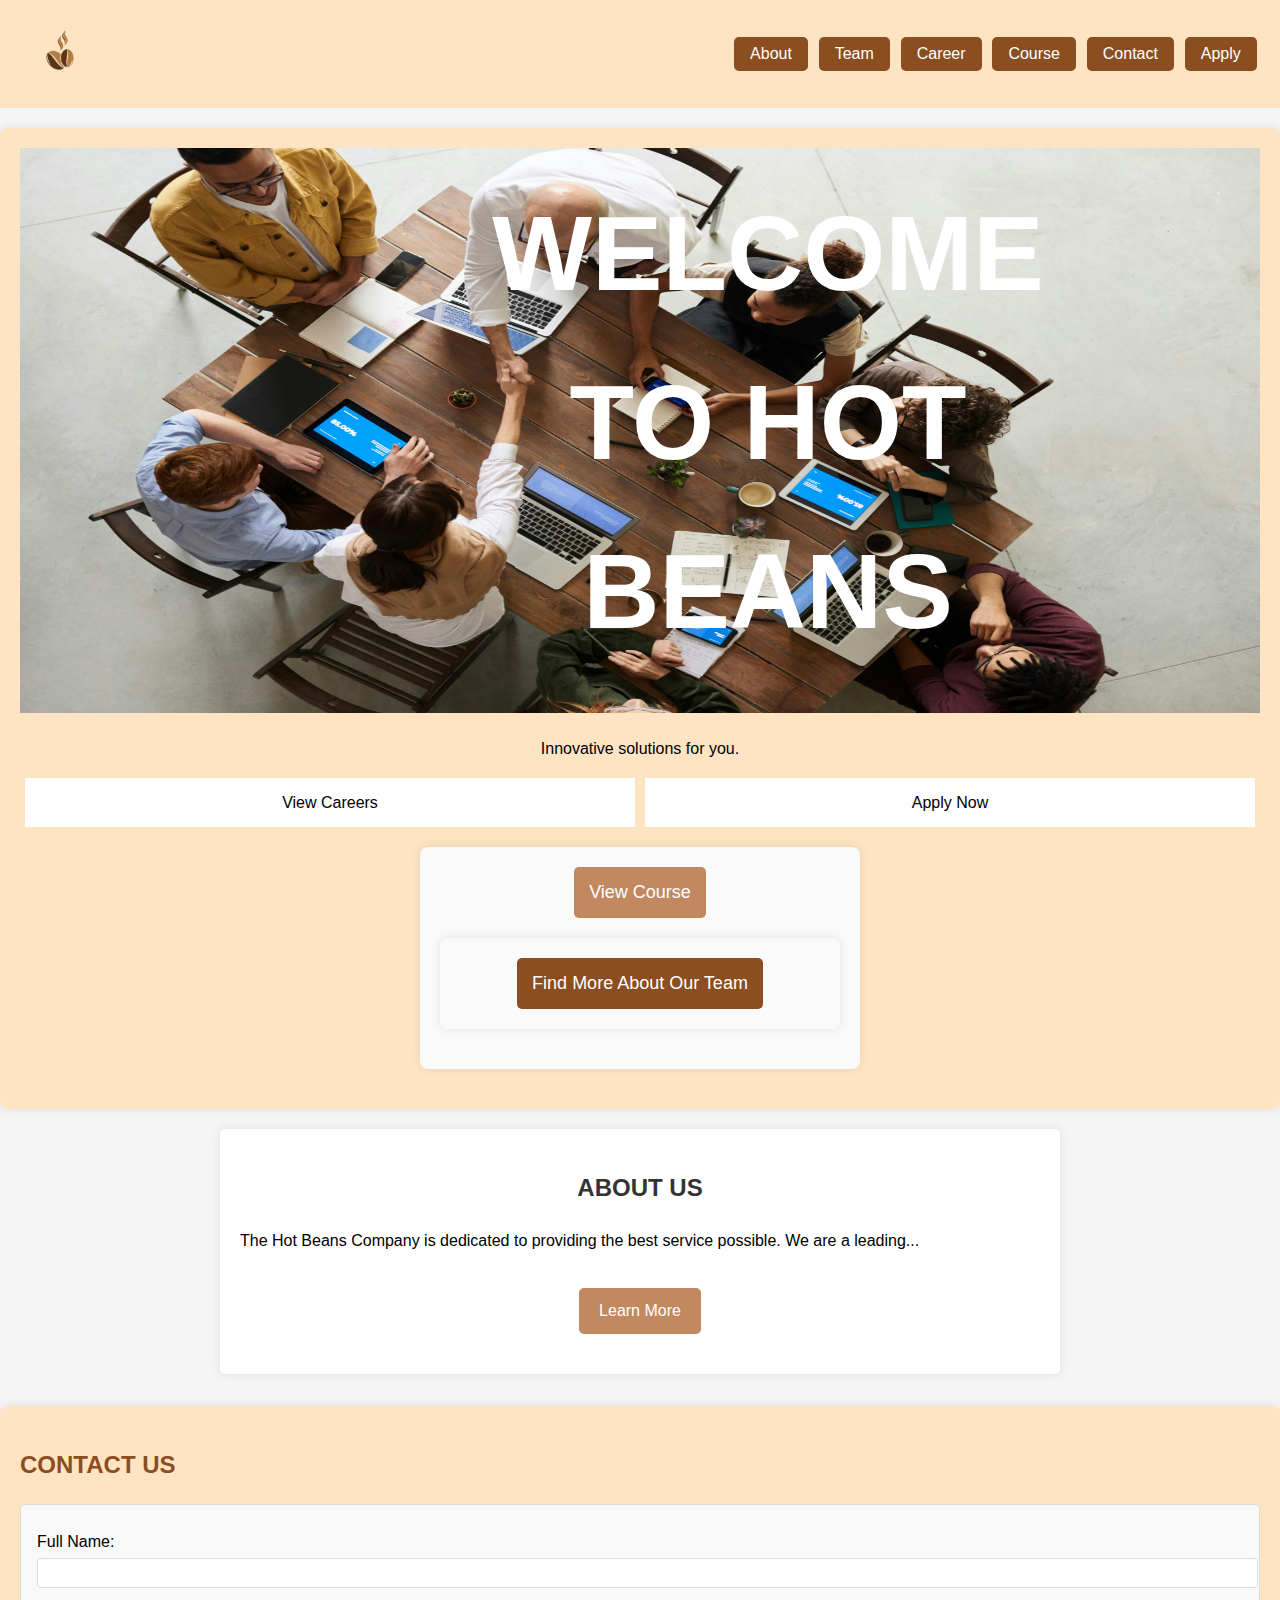
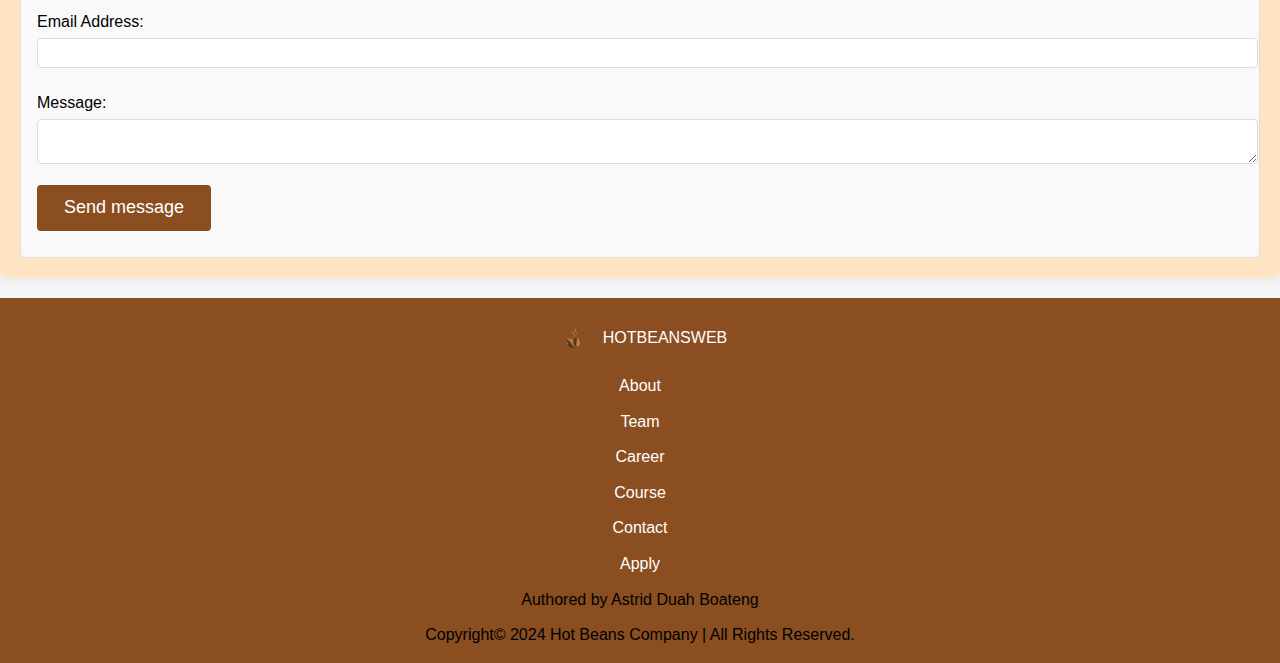
<file: index.html>
<!DOCTYPE html>
<html lang="en">
<head>
    <meta charset="UTF-8">
    <meta name="viewport" content="width=device-width, initial-scale=1.0">
    <title>Hot Beans Company</title>
    <link rel="stylesheet" href="style.css">
    <link rel="logo" href="hotlogohot.png">
</head>



<body>
    <header>
        <div class="logo">
            <a class="header-logo" href="index.html"><img src="hotlogohot.png" alt="Hot Beans Logo"></a>
        </div>
        <nav>
            <a href="About.html"><button>About</button></a>
            <a href="Team.html"><button>Team</button></a>
            <a href="career.html"><button>Career</button></a>
            <a href="course.html"><button>Course</button></a>
            <a href="contact.html"><Button>Contact</Button></a>
            <a href="apply.html"><button>Apply</button></a>   
        </nav>
    </header>


    <section class="welcome-section">
        <img src="meetteam2.jpg" alt="Welcome Image">
        <div class="welcome-text">
            <h1>WELCOME TO HOT BEANS</h1>
        </div>



        <div class="main-menu">
            <div class="content">
                <p>Innovative solutions for you.</p>
                <div class="buttons">
                    <a href="career.html" class="view-careers-btn">View Careers</a>
                    <a href="apply.html" class="apply-now-btn">Apply Now</a>
                </div>
            </div>
        </div>



        <div class="broken-border">
            <a href="course.html">
                <button class="view-course-btn">View Course</button>
            </a>
            <div class="find-team">
                <a href="Team.html">
                    <button class="find-team-btn">Find More About Our Team</button>
                </a>
            </div>
        </div>
    </section>

    <div id="about">
        <h2>ABOUT US</h2>
        <p>The Hot Beans Company is dedicated to providing the best service possible. We are a leading...</p>
        <div class="learn-more-container">
            <a href="About.html" class="learn-more-btn">Learn More</a>
        </div>
    </div>


    

    </main>
    <section id="contact">
        <h2>CONTACT US</h2>
        <form action="submitcontact.php" method="post">
            <label for="contact-name">Full Name:</label>
            <input type="text" name="contact_name" id="contact-name" required>

            <label for="contact-email">Email Address:</label>
            <input type="email" id="contact-email" name="contact_email" required>

            <label for="contact-message">Message:</label>
            <textarea id="contact-message" name="contact_,essage" required></textarea>

            <button type="submit">Send message</button>
        </form>
    </section>



    <footer>
        <div class="foot-container">
            <p><a class="footer-logo" href="index.html"><img src="hotlogohot.png" alt="Hot Beans Logo">HOTBEANSWEB</a></p>
            <p><a href="About.html">About</a></p>
            <p><a href="Team.html">Team</a></p>
            <p><a href="career.html">Career</a></p>
            <p><a href="course.html">Course</a></p>
            <p><a href="contact.html">Contact</a></p>
            <p><a href="apply.html">Apply</a></p>
            <p>Authored by Astrid Duah Boateng</p>
            <p>Copyright&copy; 2024 Hot Beans Company | All Rights Reserved.</p>
        </div> 
       
        
    </footer>

    
    
</body>
</html>
</file>
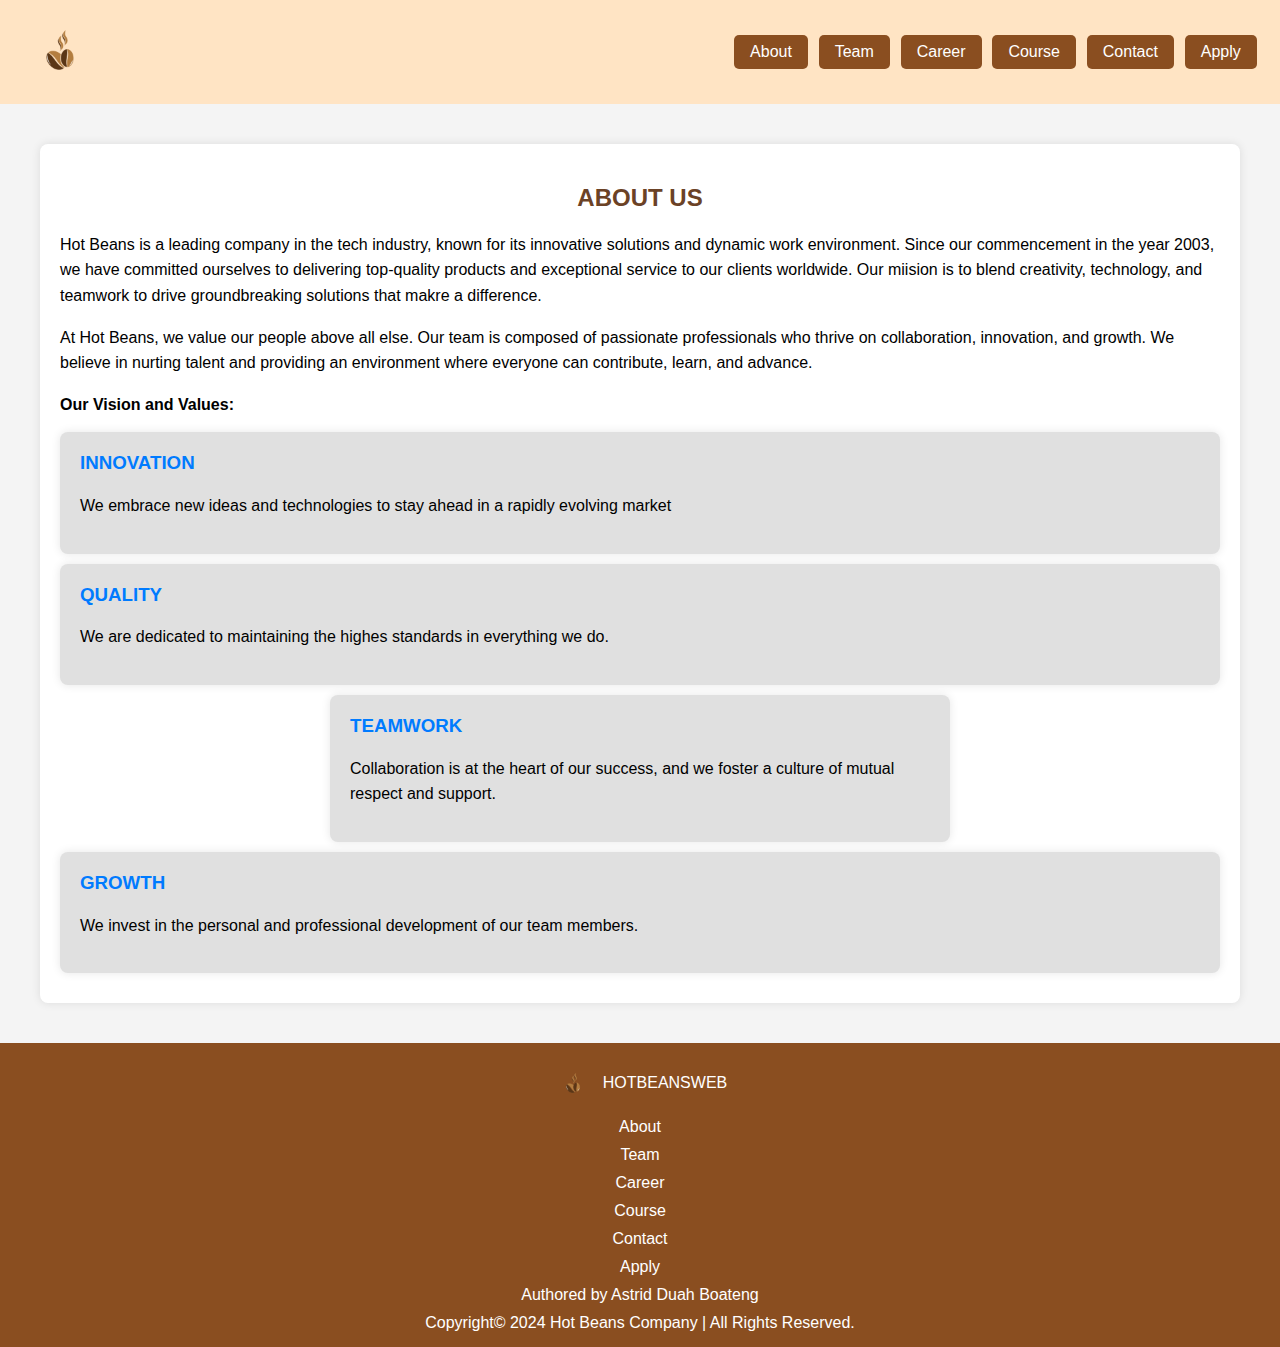
<file: About.html>
<!DOCTYPE html>
<html lang="en">
<head>
    <meta charset="UTF-8">
    <meta name="viewport" content="width=device-width, initial-scale=1.0">
    <title>About - Hot Beans Company</title>
    <link rel="stylesheet" href="About.css">
    <link rel="logo" href="hotlogohot.png">
</head>


<body>
    <header>
        <div class="logo">
            <a class="header-logo" href="index.html"><img src="hotlogohot.png" alt="Hot Beans Logo"></a>
        </div>
        <nav>
            <a href="About.html"><button>About</button></a>
            <a href="Team.html"><button>Team</button></a>
            <a href="career.html"><button>Career</button></a>
            <a href="course.html"><button>Course</button></a>
            <a href="contact.html"><Button>Contact</Button></a>
            <a href="apply.html"><button>Apply</button></a>   
        </nav>
    </header>

    <main>
    <section id="about">
        <h2>ABOUT US</h2>
        <p>Hot Beans is a leading company in the tech industry, known for its innovative solutions and dynamic work environment. Since our commencement in the year 2003, we have committed ourselves to delivering top-quality products and exceptional service to our clients worldwide. Our miision is to blend creativity, technology, and teamwork to drive groundbreaking solutions that makre a difference. </p>
        <p> At Hot Beans, we value our people above all else. Our team is composed of passionate professionals who thrive on collaboration, innovation, and growth. We believe in nurting talent and providing an environment where everyone can contribute, learn, and advance.</p>
        <p><Strong>Our Vision and Values:</Strong></p>
        <div class="values-section">
            <div class="innovation">
                <h3>INNOVATION</h3>
                <p>We embrace new ideas and technologies to stay ahead in a rapidly evolving market</p>
            </div>
            <div class="quality">
                <h3>QUALITY</h3>
                <p>We are dedicated to maintaining the highes standards in everything we do.</p>
            </div>
            <div class="teamwork center">
                <h3>TEAMWORK</h3>
                <p>Collaboration is at the heart of our success, and we foster a culture of mutual respect and support.</p>
            </div>
            <div class="Growth">
                <h3>GROWTH</h3>
                <p>We invest in the personal and professional development of our team members.</p>
            </div>
        </div>
    </section>
    </main>


    <footer>
        <div class="foot-container">
            <p><a class="footer-logo" href="index.html"><img src="hotlogohot.png" alt="Hot Beans Logo">HOTBEANSWEB</a></p>
            <p><a href="About.html">About</a></p>
            <p><a href="Team.html">Team</a></p>
            <p><a href="career.html">Career</a></p>
            <p><a href="course.html">Course</a></p>
            <p><a href="contact.html">Contact</a></p>
            <p><a href="apply.html">Apply</a></p>
            <p>Authored by Astrid Duah Boateng</p>
            <p>Copyright&copy; 2024 Hot Beans Company | All Rights Reserved.</p>
        </div> 
    </footer>


</body>
</html>
</file>
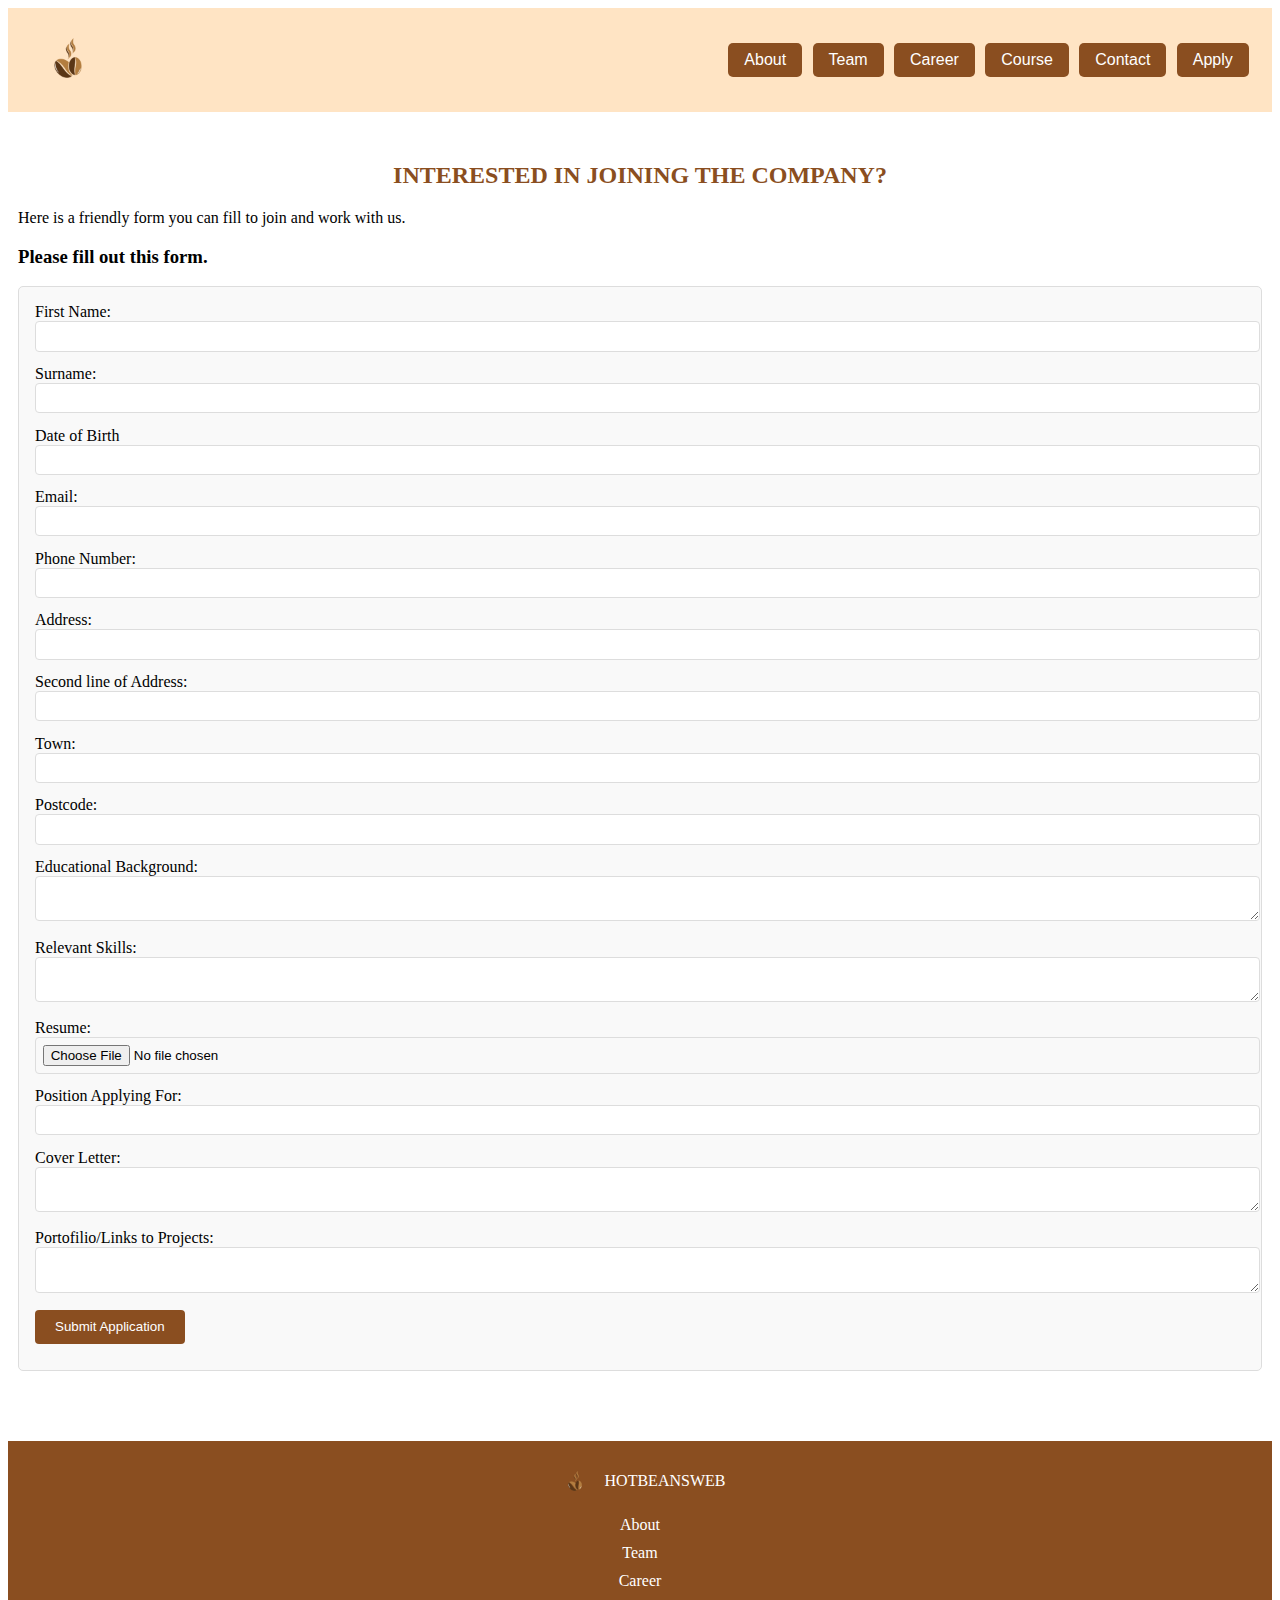
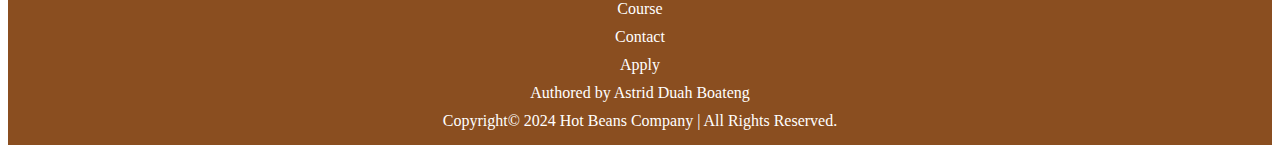
<file: apply.html>
<!DOCTYPE html>
<html lang="en">
<head>
    <meta charset="UTF-8">
    <meta name="viewport" content="width=device-width, initial-scale=1.0">
    <title>Hot Beans Company</title>
    <link rel="stylesheet" href="apply.css">
    <link rel="logo" href="hotlogohot.png">
</head>



<body>
    <header>
        <div class="logo">
            <a class="header-logo" href="index.html"><img src="hotlogohot.png" alt="Hot Beans Logo"></a>
        </div>
        <nav>
            <a href="About.html"><button>About</button></a>
            <a href="Team.html"><button>Team</button></a>
            <a href="career.html"><button>Career</button></a>
            <a href="course.html"><button>Course</button></a>
            <a href="contact.html"><Button>Contact</Button></a>
            <a href="apply.html"><button>Apply</button></a>  
        </nav>
    </header>


    <section id="apply" class="main-section">
        <h2>INTERESTED IN JOINING THE COMPANY?</h2>
        <p>Here is a friendly form you can fill to join and work with us.</p>
        <h3>Please fill out this form.</h3>
        <form action="submit_applications.php" method="post">
            <label for="name">First Name:</label>
            <input type="text" id="name" name="name" required>

            <label for="name">Surname:</label>
            <input type="text" id="name" name="name" required>

            <label for="date">Date of Birth</label>
            <input type="text" id="date" name="date" required>

            <label for="email">Email:</label>
            <input type="email" id="email" name="email" required>

            <label for="phone">Phone Number:</label>
            <input type="tel" id="phone" name="phone" required>

            <label for="address">Address:</label>
            <input type="text" id="address" name="address" required>

            <label for="address">Second line of Address:</label>
            <input type="text" id="address" name="address" optional>

            <label for="address">Town:</label>
            <input type="text" id="address" name="address" required>

            <label for="address">Postcode:</label>
            <input type="text" id="address" name="address" required>

            <label for="education">Educational Background:</label>
            <textarea name="education" id="education"></textarea>

            <label for="skills">Relevant Skills:</label>
            <textarea name="skills" id="skills" required></textarea>

            <label for="resume">Resume:</label>
            <input type="file" id="resume" name="resume" required>

            <label for="position">Position Applying For:</label>
            <input type="text" id="position" name="position" required>

            <label for="cover-letter">Cover Letter:</label>
            <textarea name="cover_letter" id="cover-letter" optional></textarea>

            <label for="portfolio">Portofilio/Links to Projects:</label>
            <textarea name="portfolio" id="portfolio" optional></textarea>

            <button type="submit">Submit Application</button>
        </form>
    </section>


    <footer>
        <div class="foot-container">
            <p><a class="footer-logo" href="index.html"><img src="hotlogohot.png" alt="Hot Beans Logo">HOTBEANSWEB</a></p>
            <p><a href="About.html">About</a></p>
            <p><a href="Team.html">Team</a></p>
            <p><a href="career.html">Career</a></p>
            <p><a href="course.html">Course</a></p>
            <p><a href="contact.html">Contact</a></p>
            <p><a href="apply.html">Apply</a></p>
            <p>Authored by Astrid Duah Boateng</p>
            <p>Copyright&copy; 2024 Hot Beans Company | All Rights Reserved.</p>
        </div> 
    </footer>
    
</body>
</html>
</file>
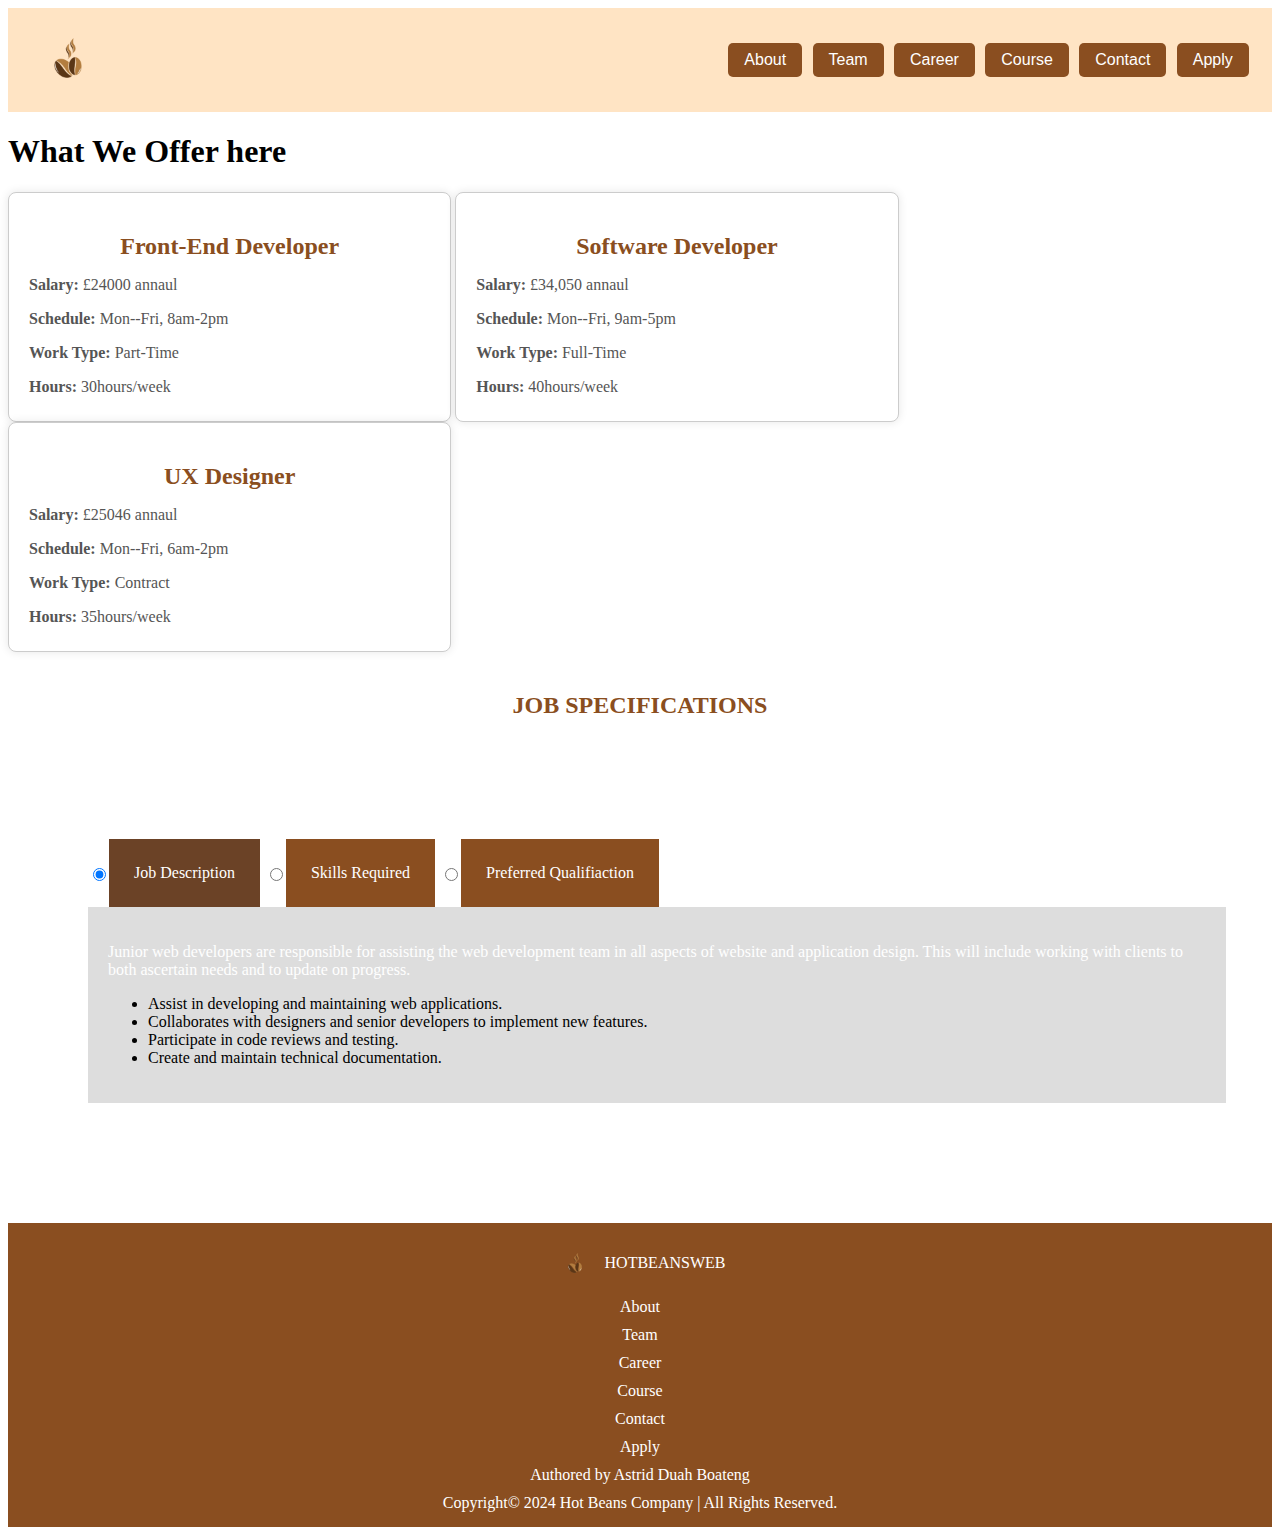
<file: career.html>
<!DOCTYPE html>
<html lang="en">
<head>
    <meta charset="UTF-8">
    <meta name="viewport" content="width=device-width, initial-scale=1.0">
    <title>Hot Beans Company - Career</title>
    <link rel="stylesheet" href="Career.css">
    <link rel="logo" href="hotlogohot.png">
</head>


<body>
    <header>
        <div class="logo">
            <a class="header-logo" href="index.html"><img src="hotlogohot.png" alt="Hot Beans Logo"></a>
        </div>
        <nav>
            <a href="About.html"><button>About</button></a>
            <a href="Team.html"><button>Team</button></a>
            <a href="career.html"><button>Career</button></a>
            <a href="course.html"><button>Course</button></a>
            <a href="contact.html"><Button>Contact</Button></a>
            <a href="apply.html"><button>Apply</button></a>   
        </nav>
    </header>
    
    <section id="careers">
        <h1>What We Offer here</h1>
        <div class="job-box">
            <h2>Front-End Developer</h2>
            <p><strong>Salary:</strong> £24000 annaul</p>
            <p><strong>Schedule:</strong> Mon--Fri, 8am-2pm</p>
            <p><strong>Work Type:</strong> Part-Time</p>
            <p><strong>Hours:</strong> 30hours/week</p>
        </div>
        <div class="job-box">
            <h2>Software Developer</h2>
            <p><strong>Salary:</strong> £34,050 annaul</p>
            <p><strong>Schedule:</strong> Mon--Fri, 9am-5pm</p>
            <p><strong>Work Type:</strong> Full-Time</p>
            <p><strong>Hours:</strong> 40hours/week</p>
        </div>
        <div class="job-box">
            <h2>UX Designer</h2>
            <p><strong>Salary:</strong> £25046 annaul</p>
            <p><strong>Schedule:</strong> Mon--Fri, 6am-2pm</p>
            <p><strong>Work Type:</strong> Contract</p>
            <p><strong>Hours:</strong> 35hours/week</p>
        </div>
    </section>


    <section id="careers"></section>
            <h2>JOB SPECIFICATIONS</h2>
            <section class="tab-section">
                <div class="mytabs">
                    <input type="radio" id="tabfree" name="mytabs" checked="checked">
                    <label for="tabfree">Job Description</label>
                <div class="tab">
                    <p>Junior web developers are responsible for assisting the web development team in all aspects of website and application design.
                    This will include working with clients to both ascertain needs and to update on progress.
                    </p>
                    <ul>
                        <li>Assist in developing and maintaining web applications.</li>
                        <li>Collaborates with designers and senior developers to implement new features.</li>
                        <li>Participate in code reviews and testing.</li>
                        <li>Create and maintain technical documentation.</li>
                    </ul>
                </div>

                    <input type="radio" id="tabskill" name="mytabs">
                    <label for="tabskill">Skills Required</label>
                <div class="tab">
                    <p> A solid understanding of website design and development pirinciples are essential. It will include:
                    </p>
                    <ul>
                        <li>Currently enrolled in or recently graduated from a degree program in Computer Science or a related field. </li>
                        <li>Basic knowledge of HTML, CSS, JavaScript, and relevant frameworks.</li>
                        <li>Understanding of version control systems like Git.</li>
                        <li>Strong problem-solving and communication skills.</li>
                        <li>Prior internship or project experience in web development is a plus.</li>
                    </ul>
                </div>

                    <input type="radio" id="tabqual" name="mytabs">
                    <label for="tabqual">Preferred Qualifiaction</label>
                <div class="tab">
                    <ul>
                        <li>Experience with responsive design and front-end frameworks.</li>
                        <li>Familiarity with SEO and web accessibility standards.</li>
                    </ul>
                </div>
    
            </div>
        </section>

    
    <footer>
        <div class="foot-container">
            <p><a class="footer-logo" href="index.html"><img src="hotlogohot.png" alt="Hot Beans Logo">HOTBEANSWEB</a></p>
            <p><a href="About.html">About</a></p>
            <p><a href="Team.html">Team</a></p>
            <p><a href="career.html">Career</a></p>
            <p><a href="course.html">Course</a></p>
            <p><a href="contact.html">Contact</a></p>
            <p><a href="apply.html">Apply</a></p>
            <p>Authored by Astrid Duah Boateng</p>
            <p>Copyright&copy; 2024 Hot Beans Company | All Rights Reserved.</p>
        </div> 
    </footer>
       
    
    
</body>
</html>
</file>
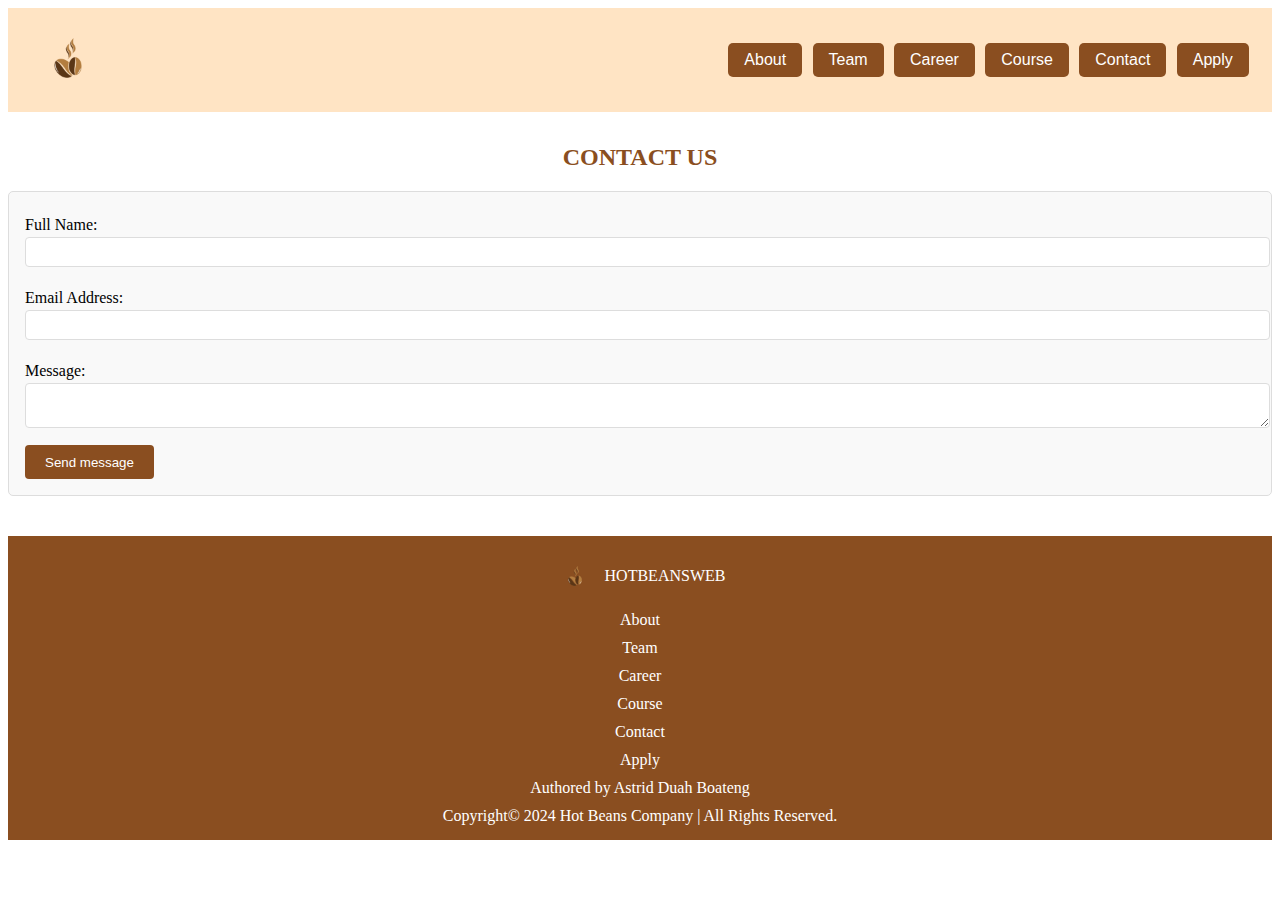
<file: contact.html>
<!DOCTYPE html>
<html lang="en">
<head>
    <meta charset="UTF-8">
    <meta name="viewport" content="width=device-width, initial-scale=1.0">
    <title>Hot Beans Web - Contact</title>
    <link rel="stylesheet" href="contact.css">
    <link rel="logo" href="hotlogohot.png">
</head>



<body>
    <header>
        <div class="logo">
            <a class="header-logo" href="index.html"><img src="hotlogohot.png" alt="Hot Beans Logo"></a>
        </div>
        <nav>
            <a href="About.html"><button>About</button></a>
            <a href="Team.html"><button>Team</button></a>
            <a href="career.html"><button>Career</button></a>
            <a href="course.html"><button>Course</button></a>
            <a href="contact.html"><Button>Contact</Button></a>
            <a href="apply.html"><button>Apply</button></a>  
        </nav>
    </header>



    <section id="contact">
        <h2>CONTACT US</h2>
        <form action="submitcontact.php" method="post">
            <label for="contact-name">Full Name:</label>
            <input type="text" name="contact_name" id="contact-name" required>

            <label for="contact-email">Email Address:</label>
            <input type="email" id="contact-email" name="contact_email" required>

            <label for="contact-message">Message:</label>
            <textarea id="contact-message" name="contact_,essage" required></textarea>

            <button type="submit">Send message</button>
        </form>
    </section>



    <footer>
        <div class="foot-container">
            <p><a class="footer-logo" href="index.html"><img src="hotlogohot.png" alt="Hot Beans Logo">HOTBEANSWEB</a></p>
            <p><a href="About.html">About</a></p>
            <p><a href="Team.html">Team</a></p>
            <p><a href="career.html">Career</a></p>
            <p><a href="course.html">Course</a></p>
            <p><a href="contact.html">Contact</a></p>
            <p><a href="apply.html">Apply</a></p>
            <p>Authored by Astrid Duah Boateng</p>
            <p>Copyright&copy; 2024 Hot Beans Company | All Rights Reserved.</p>
        </div> 
    </footer>
    
</body>
</html>
</file>
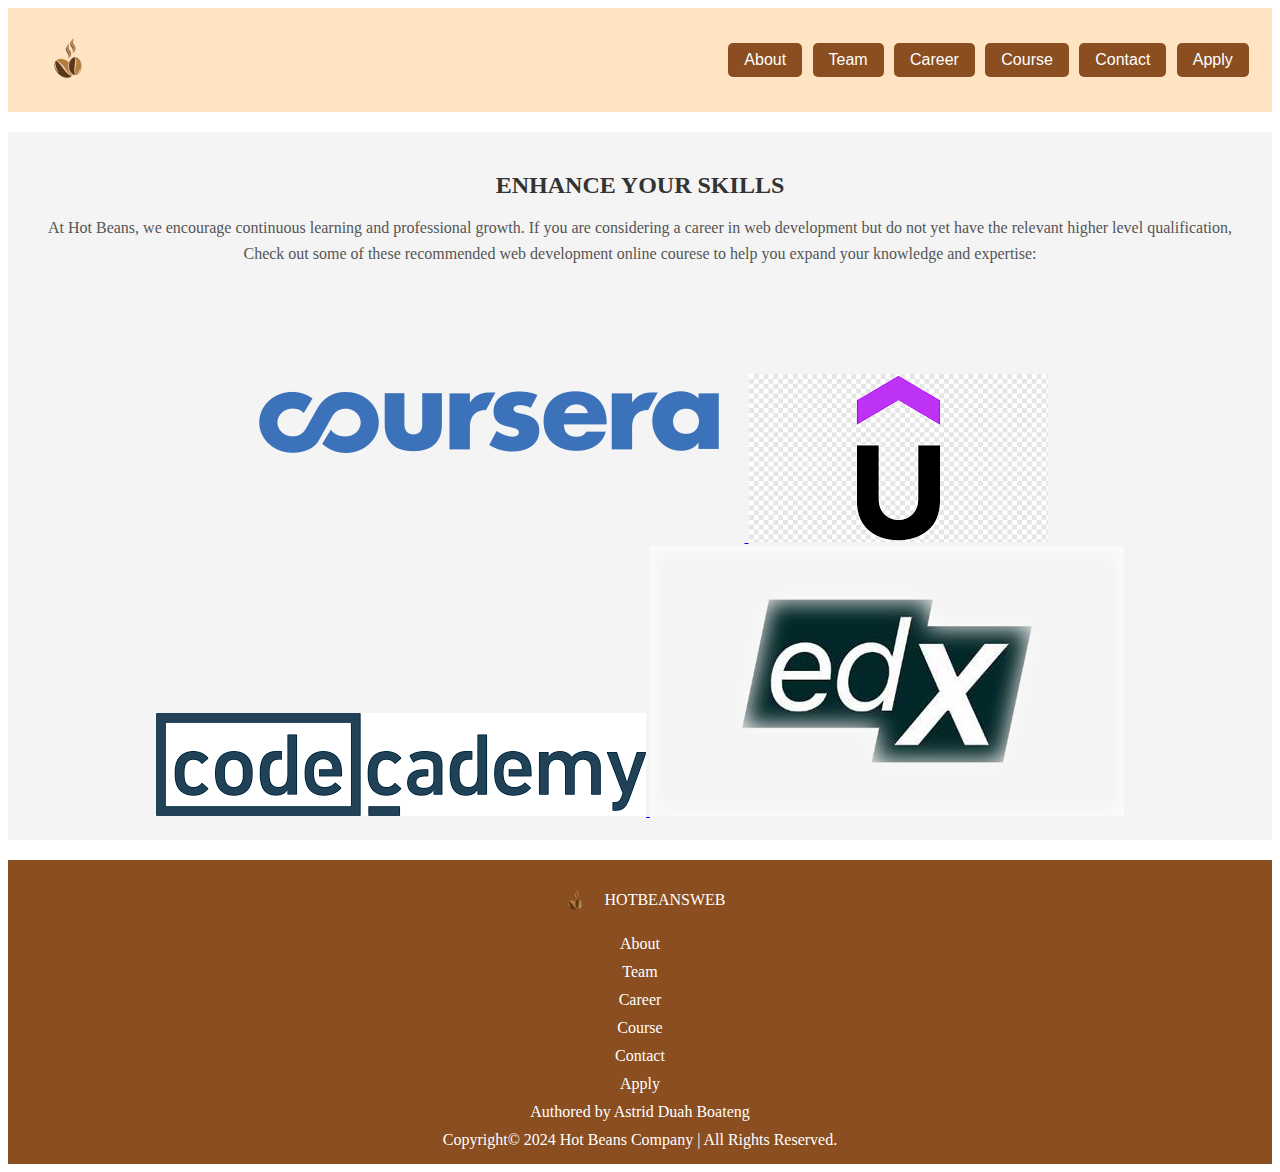
<file: course.html>
<!DOCTYPE html>
<html lang="en">
<head>
    <meta charset="UTF-8">
    <meta name="viewport" content="width=device-width, initial-scale=1.0">
    <title>Hot Beans web - Course</title>
    <link rel="stylesheet" href="course.css">
    <link rel="logo" href="hotlogohot.png">
</head>



<body>
    <header>
        <div class="logo">
            <a class="header-logo" href="index.html"><img src="hotlogohot.png" alt="Hot Beans Logo"></a>
        </div>
        <nav>
            <a href="About.html"><button>About</button></a>
            <a href="Team.html"><button>Team</button></a>
            <a href="career.html"><button>Career</button></a>
            <a href="course.html"><button>Course</button></a>
            <a href="contact.html"><Button>Contact</Button></a>
            <a href="apply.html"><button>Apply</button></a>   
        </nav>
    </header>
    
    <section id="course">
        <div class="row">
            <h2>ENHANCE YOUR SKILLS</h2>
            <p>At Hot Beans, we encourage continuous learning and professional growth. If you are considering a career in web development but do not yet have the relevant higher level qualification, Check out some of these recommended web development online courese to help you expand your knowledge and expertise:</p> 
            <a href="https://www.coursera.org/courses?query=web%20development">
                <img src="coursera_logo_icon_170320.png" alt="Cousera Logo">
            </a>
            <a href="https://udemy.com/course/the-complete-web-developer-bootcamp/">
                <img src="Udemy.png" alt="Udemy Logo">
            </a>
            <a href="https://www.codecademy.com/learn/paths/web-development">
                <img src="codecademy.png" alt="Codecademy">
            </a>
            <a href="https://www.edx.org/professional-certificate/w3c-front-end-web-developer">
                <img src="edx.logo.png" alt="edX Logo">
            </a>
        </div>
    </section>


    <Footer>
        <div class="foot-container">
            <p><a class="footer-logo" href="index.html"><img src="hotlogohot.png" alt="Hot Beans Logo">HOTBEANSWEB</a></p>
            <p><a href="About.html">About</a></p>
            <p><a href="Team.html">Team</a></p>
            <p><a href="career.html">Career</a></p>
            <p><a href="course.html">Course</a></p>
            <p><a href="contact.html">Contact</a></p>
            <p><a href="apply.html">Apply</a></p>
            <p>Authored by Astrid Duah Boateng</p>
            <p>Copyright&copy; 2024 Hot Beans Company | All Rights Reserved.</p>
        </div> 
    </Footer>
</body>
</html>
</file>
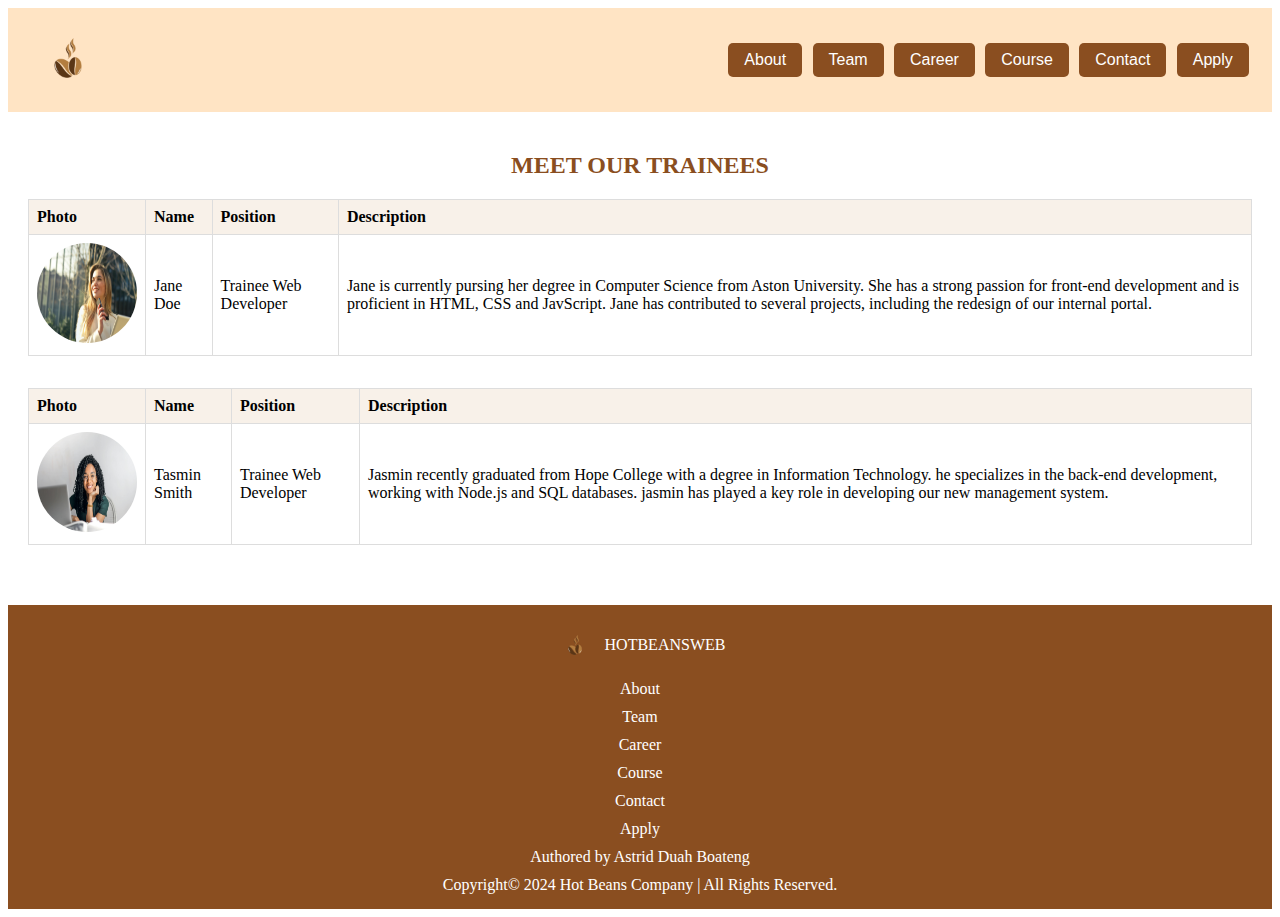
<file: Team.html>
<!DOCTYPE html>
<html lang="en">
<head>
    <meta charset="UTF-8">
    <meta name="viewport" content="width=device-width, initial-scale=1.0">
    <title>Hot Beans company - Team</title>
    <link rel="stylesheet" href="team.css">
    <link rel="logo" href="hotlogohot.png">
</head>


<body>
    <header>
        <div class="logo">
            <a class="header-logo" href="index.html"><img src="hotlogohot.png" alt="Hot Beans Logo"></a>
        </div>
        <nav>
            <a href="About.html"><button>About</button></a>
            <a href="Team.html"><button>Team</button></a>
            <a href="career.html"><button>Career</button></a>
            <a href="course.html"><button>Course</button></a>
            <a href="contact.html"><Button>Contact</Button></a>
            <a href="apply.html"><button>Apply</button></a>   
        </nav>
    </header>


    <main>
    <section>
        <section id="team">
            <h2>MEET OUR TRAINEES</h2>
            <table>
                <tr>
                    <th>Photo</th>
                    <th>Name</th>
                    <th>Position</th>
                    <th>Description</th>
                </tr>
                <tr>
                    <td><img src="lady1.jpg" alt="Jane Doe" class="team-photo"></td>
                    <td>Jane Doe</td>
                    <td>Trainee Web Developer</td>
                    <td>Jane is currently pursing her degree in Computer Science from Aston University. She has a strong passion for front-end development and is proficient in HTML, CSS and JavScript. Jane has contributed to several projects, including the redesign of our internal portal.</td>
                </tr>
            </table>
            <table>
                <tr>
                    <th>Photo</th>
                    <th>Name</th>
                    <th>Position</th>
                    <th>Description</th>
                </tr>
                <tr>
                    <td><img src="lady2.jpg" alt="Jasmin Smith" class="team-photo"></td>
                    <td>Tasmin Smith</td>
                    <td>Trainee Web Developer</td>
                    <td>Jasmin recently graduated from Hope College with a degree in Information Technology. he specializes in the back-end development, working with Node.js and SQL databases. jasmin has played a key role in developing our new management system.</td>
                </tr>
            </table>
        </section>
    </section>
    </main>

    <footer>
        <div class="foot-container">
            <p><a class="footer-logo" href="index.html"><img src="hotlogohot.png" alt="Hot Beans Logo">HOTBEANSWEB</a></p>
            <p><a href="About.html">About</a></p>
            <p><a href="Team.html">Team</a></p>
            <p><a href="career.html">Career</a></p>
            <p><a href="course.html">Course</a></p>
            <p><a href="contact.html">Contact</a></p>
            <p><a href="apply.html">Apply</a></p>
            <p>Authored by Astrid Duah Boateng</p>
            <p>Copyright&copy; 2024 Hot Beans Company | All Rights Reserved.</p>
        </div> 
    </footer>
    
</body>
</html>
</file>
<file: style.css>
body {
    font-family: Arial, sans-serif;
    line-height: 1.6;
    margin: 0;
    padding: 0;
    background-color:  whitesmoke; 
}


/*header*/
header {
    display: flex;
    justify-content: space-between;
    align-items: center;
    background-color: #ffe4c4;
    padding: 10px 20px;
}

header img {
    height: 80px;
    width: 80px;
}

.header-logo img{
    transition: 0.4s ease-in-out;
}

.header-logo img:hover{
    transform: scale(1.1);
}

nav button {
    background-color: #8a4e20;
    color: white;
    border: none;
    padding: 0.5em 1em;
    margin: 0.2em;
    cursor: pointer;
    border-radius: 5px;
    font-size: 1em;
    transition: background-color 0.3s, transform 0.3s;
}

nav button:hover {
    background-color: #6b4931;
    transform: scale(1.05);
}

header nav ul li {                          
    color: #8a4e20;
    text-decoration: none;
    font-size: 16px;
    padding: 0;
    list-style-type: none;
    display: inline;
    margin: 0 1em;
}




/*Home*/
.welcome-section {
    position: relative;
    text-align: center;
    color: #ffffff;
}

.welcome-section img {
    width: 100%;
    height: 565px;
}

.welcome-text {
    position: absolute;
    top: 30%;
    left: 60%;
    transform: translate(-50%, -50%);
    font-size: 3.3em;
    animation: fadeIn 3s ease-in-out infinite alternate;
}

@keyframes fadeIn {
    from {
        opacity: 0;
    }
    to {
        opacity: 1;
    }
}





/*body*/
main {
    padding: 20px;
}

section {
    margin-bottom: 40px;
}

h2 {
    color: #8a4e20;
}

section {
    background: #ffe4c4;
    margin: 20px 0;
    padding: 20px;
    box-shadow: 0 0 10px rgba(0, 0, 0, 0.1);
    border-radius: 8px;
}

p{
    color: black;
}





/*Apply and View*/
.buttons {
    display: flex; 
  }
  
  .buttons a {
    flex: 1; 
    margin: 0 5px; 
    text-align: center; 
    text-decoration: none; 
    font-size: 16px; 
    padding: 10px 20px; 
    border: 2px solid white; 
    color: black; 
    background-color: white;
  }
  
  .buttons a:hover {
    background-color: #8a4e20; 
    color: #fff; 
  }
  
  .view-careers-btn {
    order: 1; 
  }
  
  .apply-now-btn {
    order: 2; 
  }





  /*review team and requirement buttons*/
  .broken-border, .find-team {
      margin: 20px auto;
      padding: 20px;
      background-color: #fafafa;
      box-shadow: 0 0 10px rgba(0, 0, 0, 0.1);
      border-radius: 8px;
      text-align: center;
      max-width: 400px;
    }
    
    /* Button styling */
    button {
      display: inline-block;
      padding: 15px;
      font-size: 18px;
      color: #fff;
      background-color: #0056b3;
      border: none;
      border-radius: 5px;
      cursor: pointer;
      text-decoration: none;
    }
    
    button:hover {
      background-color: #0056b3;
    }
    
    /* Specific classes for buttons */
    .view-course-btn {
      background-color: #c28960; /* Green color for the Review Requirements button */
    }
    
    .view-course-btn:hover {
      background-color: #6b4226;
    }
    
    .find-team-btn {
      background-color: #8a4e20; /* Blue color for the Find Team button */
    }
    
    .find-team-btn:hover {
      background-color: #70390f;
    }




/*learn-more button*/
main {
    padding: 20px;
    background-color: #fff;
}

#about {
    max-width: 800px;
    margin: 0 auto;
    text-align: left;
    padding: 20px;
    background-color: #fff;
    box-shadow: 0 0 10px rgba(0, 0, 0, 0.1);
    border-radius: 5px;
}

#about h2 {
    text-align: center;
    color: #007bff;
}

#about p {
    line-height: 1.6;
    margin: 10px 0;
}

.learn-more-btn {
    display: inline-block;
    margin: 20px 0;
    padding: 10px 20px;
    background-color: #c28960;
    color: #fff;
    text-decoration: none;
    font-size: 16px;
    border-radius: 5px;
    text-align: center;
}

.learn-more-btn:hover {
    background-color: #0056b3;
    color: #fff;
}

/* Container for the button */
.learn-more-container {
    text-align: center; /* Center the button horizontally */
}





/*ContactSection*/
section#contact {
    margin-top: 2em;
}

section#contact h2 {
    color: #8a4e20;
}

section#contact form {
    background-color: #f9f9f9;
    padding: 1em;
    border: 1px solid #ddd;
    border-radius: 5px;
}

section#contact label {
    display: block;
    margin: 0.5em 0 0.2em;
}

section#contact input[type="text"], section#contact input[type="email"], section#contact textarea{
    width: 100%;
    padding: 0.5em;
    margin-bottom: 1em;
    border: 1px solid #ddd;
    border-radius: 4px;
}

section#contact button {
    background-color: #8a4e20;
    color: white;
    padding: 0.7em 1.5em;
    border: none;
    border-radius: 4px;
    cursor: pointer;
}

section#contact button:hover {
    background-color: #6b4226;
}





/* Footer styles */
footer {
    color: white;
    text-align: center;
}
footer {
    background-color: #8a4e20; 
    color: #fff; 
    text-align: center;
    padding: 10px 0;
    display: flex;
    justify-content: center;
    align-items: center;
}

.foot-container {
    display: flex;
    flex-direction: column;
    align-items: center;
}

footer p, footer a {
    margin: 5px 0; 
}

footer a {
    color: #fff; /* White link color */
    text-decoration: none; /* Remove underline */
    transition: color 0.3s ease;
}

footer a:hover {
    color: #6b4226; /* Blue color on hover */
}

.footer-logo img {
    height: 40px; /* Adjust the logo size as needed */
    transition: transform 0.3s ease;
}

.footer-logo:hover img{
    transform: scale(1.1);
}

.footer-logo, .foot-container p:first-of-type {
    display: flex;
    align-items: center;
    gap: 10px;
}

/* Adjustments for footer layout */
@media (min-width: 600px) {
    footer p, footer a{
        margin: 5px 10px;
    }
}






/*_______PAGES__________*/

/* About Page*/
#about h2 {
    text-align: center;
    color: #333;
}

#about p {
    line-height: 1.6;
    margin-bottom: 15px;
}

#about ul {
    list-style-type: none;
    padding: 0;
}

#about ul li {
    margin-bottom: 10px;
}

/* Vision and Values Sections */
.values-section {
    display: flex;
    flex-wrap: wrap;
    justify-content: space-between;
}

.values-section > div {
    background: #e0e0e0;
    margin: 10px 0;
    padding: 20px;
    flex: 0 0 48%;
    box-shadow: 0 0 10px rgba(0, 0, 0, 0.1);
    border-radius: 8px;
}

.values-section > div.full-width {
    flex: 0 0 100%;
}

.values-section > div.center {
    margin: 10px auto;
    width: 50%;
    flex: 0 0 100%;
}

.values-section h3 {
    margin-top: 0;
    color: #007bff;
}

/* Specific Sections for Innovation, Quality, Teamwork, and Growth */
.innovation {
    align-self: flex-start;
}

.quality {
    align-self: flex-start;
}

.teamwork {
    align-self: center;
}

.growth {
    align-self: center;
}

/* Media Queries for Responsive Design */
@media (max-width: 768px) {
    .values-section > div {
        flex: 0 0 100%;
    }

    .values-section > div.center {
        width: 100%;
    }
}





/*Team Page*/
table{
    width: 100%;
    border-collapse: collapse;
    margin-bottom: 2em;
}

table th, table td{
    border: 1px solid #ddd;
    padding: 0.5em;
    text-align: left;
}

table th{
    background-color: #f8f1e9;
}

.team-photo{
    width: 100px;
    height: 100px;
    border-radius: 50%;
}

.team-member {
    background-color: #f9f9f9;
    padding: 1em;
    margin-bottom: 1em;
    border: 1px solid #ddd;
}

.team-member img{
    width: 80px;
    height: auto;
    border-radius: 50%;
    margin-right: 1em;
    float: left;
}

section p {
    font-size: 16px;
}





/*Career page*/
.job-box{
    background: #fff;
    padding: 20px;
    border: 1px solid#ccc;
    border-radius: 8px;
    box-shadow: 0 0 10px rgba(0, 0, 0, 0.1);
    width: calc(33.333% - 20px);
    display: inline-block;
}

.job-box h2{
    margin-bottom: 10px;
}

.job-box p{
    margin-bottom: 5px;
    color: #555;
}




/*-----Requirement------*/
.mytabs{
    width: 90%;
    margin: 40px auto 0 auto;
    display: flex;
    flex-wrap: wrap;
    padding: 5rem;
}

.mytabs input{
    display: inline;
}

.mytabs label{
    padding: 25px;
    background-color: #8a4e20;
    color: white;
    margin-right: 5px;
}

.mytabs input{
    color: none;
}

.mytabs .tab{
    width: 100%;
    padding: 20px;
    background: #ddd;
    order: 1;
    display: none;
}

.mytabs p{
    color: white;
}

.mytabs input:checked + label +.tab{
    display: block;
}

.mytabs input:checked + label{
    background: #6b4226;
}


























/*Requirement and Skills*/
.mytabs{
    width: 90%;
    margin: 40px auto 0 auto;
    display: flex;
    flex-wrap: wrap;
    padding: 5rem;
}

.mytabs input{
    display: inline;
}

.mytabs label{
    padding: 25px;
    background-color: #8a4e20;
    color: white;
    margin-right: 5px;
}

.mytabs input{
    color: none;
}

.mytabs .tab{
    width: 100%;
    padding: 20px;
    background: #ddd;
    order: 1;
    display: none;
}

.mytabs p{
    color: white;
}

.mytabs input:checked + label +.tab{
    display: block;
}

.mytabs input:checked + label{
    background: #6b4226;
}





/*Course Page*/
#course {
    padding: 20px;
    background-color: #f4f4f4;
    text-align: center;
    margin: 20px 0;
}

#course h2 {
    color: #333;
    margin-bottom: 10px;
}

#course p {
    margin-bottom: 20px;
    line-height: 1.6;
    color: #555;
}

/* Button Styles */
.link-btn {
    display: flex;
    align-items: center;
    justify-content: center;
    margin: 10px;
    padding: 10px 20px;
    background-color: #007bff;
    color: #fff;
    border: none;
    border-radius: 5px;
    text-decoration: none;
    font-size: 16px;
    cursor: pointer;
    transition: background-color 0.3s ease, transform 0.3s ease;
    box-shadow: 0 4px 6px rgba(0, 0, 0, 0.1);
}

.link-btn:hover {
    background-color: #0056b3;
    transform: scale(1.05);
}

.link-btn img {
    margin-right: 10px;
    height: 24px;
}

/* Additional Styles for Responsive Design */
@media (max-width: 768px) {
    .link-btn {
        width: 80%;
        margin: 10px auto;
    }
}





/*Apply Page*/
form {
    background-color: #f9f9f9;
    padding: 1em;
    border: 1px solid #ddd;
    border-radius: 5px;
}

.apply h2{
    text-align: center;
}

.apply h3{
    text-align: left;
}

.apply p{
    text-align: justify;
}
form label {
    margin-bottom: 0.5em 0 0.2em;
    
}

form input[type="text"],
form input[type="email"],
form input[type="tel"],
form input[type="file"],
form textarea {
    width: 100%;
    padding: 0.5em;
    margin-bottom: 1em;
    border: 1px solid #ddd;
    border-radius: 4px;
}

.main-section{
    flex: 1;
    display: block;
    justify-content: center;
    align-items: center;
    padding: 30px 10px;
    background-color: #fff;
}

form button {
    background-color: #8a4e20;
    color: white;
    margin-bottom: 10px;
    padding: 0.7em 1.5em;
    border: none;
    border-radius: 4px;
    cursor: pointer;
    transition: background-color 0.3s;
}

form button:hover {
    background-color: #6b4226;
}
</file>
<file: About.css>
/*----header-----*/
header {
    display: flex;
    justify-content: space-between;
    align-items: center;
    background-color: #ffe4c4;
    padding: 10px 20px;
}


header img {
    height: 80px;
    width: 80px;
}


.header-logo img{
    transition: 0.4s ease-in-out;
}

.header-logo img:hover{
    transform: scale(1.1);
}


nav button {
    background-color: #8a4e20;
    color: white;
    border: none;
    padding: 0.5em 1em;
    margin: 0.2em;
    cursor: pointer;
    border-radius: 5px;
    font-size: 1em;
    transition: background-color 0.3s, transform 0.3s;
}


nav button:hover {
    background-color: #6b4226;
    transform: scale(1.05);
}


header nav ul li {
    color: #8a4e20;
    text-decoration: none;
    font-size: 16px;
    padding: 0;
    list-style-type: none;
    display: inline;
    margin: 0 1em;
}



/*------body-------*/
main {
    padding: 20px;
}

section{
    margin-bottom: 40px;
}

h2 {
    color: #8a4e20;
    text-align: center;
}










/* General Styles */
body {
    font-family: Arial, sans-serif;
    margin: 0;
    padding: 0;
    background-color: #f4f4f4;
}

main {
    padding: 20px;
    max-width: 1200px;
    margin: auto;
}

section {
    background: #fff;
    margin: 20px 0;
    padding: 20px;
    box-shadow: 0 0 10px rgba(0, 0, 0, 0.1);
    border-radius: 8px;
}

/* About Section */
#about h2 {
    text-align: center;
    color: #6b4226;
}

#about p {
    line-height: 1.6;
    margin-bottom: 15px;
}

#about ul {
    list-style-type: none;
    padding: 0;
}

#about ul li {
    margin-bottom: 10px;
}

/* Vision and Values Sections */
.values-section {
    display: center;
    flex-wrap: wrap;
    justify-content: space-evenly;
}

.values-section > div {
    background: #e0e0e0;
    margin: 10px 0;
    padding: 20px;
    flex: 0 0 48%;
    box-shadow: 0 0 10px rgba(0, 0, 0, 0.1);
    border-radius: 8px;
}

.values-section > div.full-width {
    flex: 0 0 100%;
}

.values-section > div.center {
    margin: 10px auto;
    width: 50%;
    flex: 0 0 100%;
}

.values-section h3 {
    margin-top: 0;
    color: #007bff;
}

/* Specific Sections for Innovation, Quality, Teamwork, and Growth */
.innovation {
    align-self: flex-start;
}

.quality {
    align-self: flex-start;
}

.teamwork {
    align-self: center;
}

.growth {
    align-self: center;
}

/* Media Queries for Responsive Design */
@media (max-width: 768px) {
    .values-section > div {
        flex: 0 0 100%;
    }

    .values-section > div.center {
        width: 100%;
    }
}



/*footer*/
footer {
    color: white;
    text-align: center;
    
}

footer {
    background-color: #8a4e20; /* Dark background for footer */
    color: #fff; /* White text color */
    text-align: center;
    padding: 10px 0;
    display: flex;
    justify-content: center;
    align-items: center;
}

.foot-container {
    display: flex;
    flex-direction: column;
    align-items: center;
}

footer p, footer a {
    margin: 5px 0; /* Space between paragraphs */
}

footer a {
    color: #fff; /* White link color */
    text-decoration: none; /* Remove underline */
    transition: color 0.3s ease;
}

footer a:hover {
    color: #ffe4c4; /* Blue color on hover */
}

.footer-logo img {
    height: 40px; /* Adjust the logo size as needed */
    transition: transform 0.3s ease;
}

.footer-logo:hover img{
    transform: scale(1.1);
}


.footer-logo, .foot-container p:first-of-type {
    display: flex;
    align-items: center;
    gap: 10px;
}


/* Adjustments for footer layout */
@media (min-width: 600px) {
    footer p, footer a{
        margin: 5px 10px;
    }
}
</file>
<file: apply.css>
/*------header-----*/
header {
    display: flex;
    justify-content: space-between;
    align-items: center;
    background-color: #ffe4c4;
    padding: 10px 20px;
}



header img {
    height: 80px;
    width: 80px;
}

.header-logo img{
    transition: 0.4s ease-in-out;
}

.header-logo img:hover{
    transform: scale(1.1);
}

nav button {
    background-color: #8a4e20;
    color: white;
    border: none;
    padding: 0.5em 1em;
    margin: 0.2em;
    cursor: pointer;
    border-radius: 5px;
    font-size: 1em;
    transition: background-color 0.3s, transform 0.3s;
}


nav button:hover {
    background-color: #6b4226;
    transform: scale(1.05);
}


header nav ul li {                          
    color: #8a4e20;
    text-decoration: none;
    font-size: 16px;
    padding: 0;
    list-style-type: none;
    display: inline;
    margin: 0 1em;
}

/*------body-------*/
main {
    padding: 20px;
}

section{
    margin-bottom: 40px;
}

h2 {
    color: #8a4e20;
    text-align: center;
}


/*-----Apply------*/
form {
    background-color: #f9f9f9;
    padding: 1em;
    border: 1px solid #ddd;
    border-radius: 5px;
}

.apply h2{
    text-align: center;
}

.apply h3{
    text-align: left;
}

.apply p{
    text-align: justify;
}
form label {
    margin-bottom: 0.5em 0 0.2em;
    
}



form input[type="text"],
form input[type="email"],
form input[type="tel"],
form input[type="file"],
form textarea {
    width: 100%;
    padding: 0.5em;
    margin-bottom: 1em;
    border: 1px solid #ddd;
    border-radius: 4px;
}

.main-section{
    flex: 1;
    display: block;
    justify-content: center;
    align-items: center;
    padding: 30px 10px;
    background-color: #fff;
}

form button {
    background-color: #8a4e20;
    color: white;
    margin-bottom: 10px;
    padding: 0.7em 1.5em;
    border: none;
    border-radius: 4px;
    cursor: pointer;
    transition: background-color 0.3s;
}

form button:hover {
    background-color: #6b4226;
}


/*footer*/
footer {
    color: white;
    text-align: center;
    
}

footer {
    background-color: #8a4e20; /* Dark background for footer */
    color: #fff; /* White text color */
    text-align: center;
    padding: 10px 0;
    display: flex;
    justify-content: center;
    align-items: center;
}

.foot-container {
    display: flex;
    flex-direction: column;
    align-items: center;
}

footer p, footer a {
    margin: 5px 0; /* Space between paragraphs */
}

footer a {
    color: #fff; /* White link color */
    text-decoration: none; /* Remove underline */
    transition: color 0.3s ease;
}

footer a:hover {
    color: #ffe4c4; /* Blue color on hover */
}

.footer-logo img {
    height: 40px; /* Adjust the logo size as needed */
    transition: transform 0.3s ease;
}

.footer-logo:hover img{
    transform: scale(1.1);
}


.footer-logo, .foot-container p:first-of-type {
    display: flex;
    align-items: center;
    gap: 10px;
}


/* Adjustments for footer layout */
@media (min-width: 600px) {
    footer p, footer a{
        margin: 5px 10px;
    }
}
</file>
<file: Career.css>
/*----header-----*/
header {
    display: flex;
    justify-content: space-between;
    align-items: center;
    background-color: #ffe4c4;
    padding: 10px 20px;
}


header img {
    height: 80px;
    width: 80px;
}

.header img {
    height: 80px;
    width: 80px;
}

.header-logo img{
    transition: 0.4s ease-in-out;
}

.header-logo img:hover{
    transform: scale(1.1);
}


nav button {
    background-color: #8a4e20;
    color: white;
    border: none;
    padding: 0.5em 1em;
    margin: 0.2em;
    cursor: pointer;
    border-radius: 5px;
    font-size: 1em;
    transition: background-color 0.3s, transform 0.3s;
}


nav button:hover {
    background-color: #6b4226;
    transform: scale(1.05);
}


header nav ul li {
    color: #8a4e20;
    text-decoration: none;
    font-size: 16px;
    padding: 0;
    list-style-type: none;
    display: inline;
    margin: 0 1em;
}



/*------body-------*/
main {
    padding: 20px;
}

section{
    margin-bottom: 40px;
}

h2 {
    color: #8a4e20;
    text-align: center;
}




/*--------Careers------*/
.job-box{
    background: #fff;
    padding: 20px;
    border: 1px solid#ccc;
    border-radius: 8px;
    box-shadow: 0 0 10px rgba(0, 0, 0, 0.1);
    width: calc(33.333% - 20px);
    display: inline-block;
}

.job-box h2{
    margin-bottom: 10px;
}

.job-box p{
    margin-bottom: 5px;
    color: #555;
}




/*-----Requirement------*/
.mytabs{
    width: 90%;
    margin: 40px auto 0 auto;
    display: flex;
    flex-wrap: wrap;
    padding: 5rem;
}

.mytabs input{
    display: inline;
}

.mytabs label{
    padding: 25px;
    background-color: #8a4e20;
    color: white;
    margin-right: 5px;
}

.mytabs input{
    color: none;
}

.mytabs .tab{
    width: 100%;
    padding: 20px;
    background: #ddd;
    order: 1;
    display: none;
}

.mytabs p{
    color: white;
}

.mytabs input:checked + label +.tab{
    display: block;
}

.mytabs input:checked + label{
    background: #6b4226;
}

/*footer*/
footer {
    color: white;
    text-align: center;
    
}

footer {
    background-color: #8a4e20; /* Dark background for footer */
    color: #fff; /* White text color */
    text-align: center;
    padding: 10px 0;
    display: flex;
    justify-content: center;
    align-items: center;
}

.foot-container {
    display: flex;
    flex-direction: column;
    align-items: center;
}

footer p, footer a {
    margin: 5px 0; /* Space between paragraphs */
}

footer a {
    color: #fff; /* White link color */
    text-decoration: none; /* Remove underline */
    transition: color 0.3s ease;
}

footer a:hover {
    color: #ffe4c4; /* Blue color on hover */
}

.footer-logo img {
    height: 40px; /* Adjust the logo size as needed */
    transition: transform 0.3s ease;
}

.footer-logo:hover img{
    transform: scale(1.1);
}


.footer-logo, .foot-container p:first-of-type {
    display: flex;
    align-items: center;
    gap: 10px;
}


/* Adjustments for footer layout */
@media (min-width: 600px) {
    footer p, footer a{
        margin: 5px 10px;
    }
}
</file>
<file: contact.css>
/*------header-----*/
header {
    display: flex;
    justify-content: space-between;
    align-items: center;
    background-color: #ffe4c4;
    padding: 10px 20px;
}



header img {
    height: 80px;
    width: 80px;
}

.header-logo img{
    transition: 0.4s ease-in-out;
}

.header-logo img:hover{
    transform: scale(1.1);
}

nav button {
    background-color: #8a4e20;
    color: white;
    border: none;
    padding: 0.5em 1em;
    margin: 0.2em;
    cursor: pointer;
    border-radius: 5px;
    font-size: 1em;
    transition: background-color 0.3s, transform 0.3s;
}


nav button:hover {
    background-color: #6b4226;
    transform: scale(1.05);
}


header nav ul li {                          
    color: #8a4e20;
    text-decoration: none;
    font-size: 16px;
    padding: 0;
    list-style-type: none;
    display: inline;
    margin: 0 1em;
}

/*------body-------*/
main {
    padding: 20px;
}

section{
    margin-bottom: 40px;
}

h2 {
    color: #8a4e20;
    text-align: center;
}


/*-----contact section----*/
section#contact {
    margin-top: 2em;
}



section#contact h2 {
    color: #8a4e20;
}



section#contact form {
    background-color: #f9f9f9;
    padding: 1em;
    border: 1px solid #ddd;
    border-radius: 5px;
}



section#contact label {
    display: block;
    margin: 0.5em 0 0.2em;
}



section#contact input[type="text"], section#contact input[type="email"], section#contact textarea{
    width: 100%;
    padding: 0.5em;
    margin-bottom: 1em;
    border: 1px solid #ddd;
    border-radius: 4px;
}



section#contact button {
    background-color: #8a4e20;
    color: white;
    padding: 0.7em 1.5em;
    border: none;
    border-radius: 4px;
    cursor: pointer;
}



section#contact button:hover {
    background-color: #6b4226;
}



/*footer*/
footer {
    color: white;
    text-align: center;
    
}

footer {
    background-color: #8a4e20; /* Dark background for footer */
    color: #fff; /* White text color */
    text-align: center;
    padding: 10px 0;
    display: flex;
    justify-content: center;
    align-items: center;
}

.foot-container {
    display: flex;
    flex-direction: column;
    align-items: center;
}

footer p, footer a {
    margin: 5px 0; /* Space between paragraphs */
}

footer a {
    color: #fff; /* White link color */
    text-decoration: none; /* Remove underline */
    transition: color 0.3s ease;
}

footer a:hover {
    color: #ffe4c4; /* Blue color on hover */
}

.footer-logo img {
    height: 40px; /* Adjust the logo size as needed */
    transition: transform 0.3s ease;
}

.footer-logo:hover img{
    transform: scale(1.1);
}


.footer-logo, .foot-container p:first-of-type {
    display: flex;
    align-items: center;
    gap: 10px;
}


/* Adjustments for footer layout */
@media (min-width: 600px) {
    footer p, footer a{
        margin: 5px 10px;
    }
}
</file>
<file: course.css>
/*----header-----*/
header {
    display: flex;
    justify-content: space-between;
    align-items: center;
    background-color: #ffe4c4;
    padding: 10px 20px;
}


header img {
    height: 80px;
    width: 80px;
}

.header-logo img{
    transition: 0.4s ease-in-out;
}

.header-logo img:hover{
    transform: scale(1.1);
}


nav button {
    background-color: #8a4e20;
    color: white;
    border: none;
    padding: 0.5em 1em;
    margin: 0.2em;
    cursor: pointer;
    border-radius: 5px;
    font-size: 1em;
    transition: background-color 0.3s, transform 0.3s;
}


nav button:hover {
    background-color: #6b4226;
    transform: scale(1.05);
}


header nav ul li {
    color: #8a4e20;
    text-decoration: none;
    font-size: 16px;
    padding: 0;
    list-style-type: none;
    display: inline;
    margin: 0 1em;
}



/*------body-------*/
main {
    padding: 20px;
}

section{
    margin-bottom: 40px;
}

h2 {
    color: #8a4e20;
    text-align: center;
}



/*------Courses-----*/
/* General Section Styles */
#course {
    padding: 20px;
    background-color: #f4f4f4;
    text-align: center;
    margin: 20px 0;
}

#course h2 {
    color: #333;
    margin-bottom: 10px;
}

#course p {
    margin-bottom: 20px;
    line-height: 1.6;
    color: #555;
}

/* Button Styles */
.link-btn {
    display: flex;
    align-items: center;
    justify-content: center;
    margin: 10px;
    padding: 10px 20px;
    background-color: #007bff;
    color: #fff;
    border: none;
    border-radius: 5px;
    text-decoration: none;
    font-size: 16px;
    cursor: pointer;
    transition: background-color 0.3s ease, transform 0.3s ease;
    box-shadow: 0 4px 6px rgba(0, 0, 0, 0.1);
}

.link-btn:hover {
    background-color: #0056b3;
    transform: scale(1.05);
}

.link-btn img {
    margin-right: 10px;
    height: 24px;
}

/* Additional Styles for Responsive Design */
@media (max-width: 768px) {
    .link-btn {
        width: 80%;
        margin: 10px auto;
    }
}







/*footer*/
footer {
    color: white;
    text-align: center;
    
}

footer {
    background-color: #8a4e20; /* Dark background for footer */
    color: #fff; /* White text color */
    text-align: center;
    padding: 10px 0;
    display: flex;
    justify-content: center;
    align-items: center;
}

.foot-container {
    display: flex;
    flex-direction: column;
    align-items: center;
}

footer p, footer a {
    margin: 5px 0; /* Space between paragraphs */
}

footer a {
    color: #fff; /* White link color */
    text-decoration: none; /* Remove underline */
    transition: color 0.3s ease;
}

footer a:hover {
    color: #ffe4c4; /* Blue color on hover */
}

.footer-logo img {
    height: 40px; /* Adjust the logo size as needed */
    transition: transform 0.3s ease;
}

.footer-logo:hover img{
    transform: scale(1.1);
}


.footer-logo, .foot-container p:first-of-type {
    display: flex;
    align-items: center;
    gap: 10px;
}


/* Adjustments for footer layout */
@media (min-width: 600px) {
    footer p, footer a{
        margin: 5px 10px;
    }
}
</file>
<file: team.css>
/*----header-----*/
header {
    display: flex;
    justify-content: space-between;
    align-items: center;
    background-color: #ffe4c4;
    padding: 10px 20px;
}


header img {
    height: 80px;
    width: 80px;
}


.header-logo img{
    transition: 0.4s ease-in-out;
}

.header-logo img:hover{
    transform: scale(1.1);
}

nav button {
    background-color: #8a4e20;
    color: white;
    border: none;
    padding: 0.5em 1em;
    margin: 0.2em;
    cursor: pointer;
    border-radius: 5px;
    font-size: 1em;
    transition: background-color 0.3s, transform 0.3s;
}


nav button:hover {
    background-color: #6b4226;
    transform: scale(1.05);
}


header nav ul li {                          
    color: #8a4e20;
    text-decoration: none;
    font-size: 16px;
    padding: 0;
    list-style-type: none;
    display: inline;
    margin: 0 1em;
}



/*------body-------*/
main {
    padding: 20px;
}

section{
    margin-bottom: 40px;
}

h2 {
    color: #8a4e20;
    text-align: center;
}




/*------team----*/
table{
    width: 100%;
    border-collapse: collapse;
    margin-bottom: 2em;
}

table th, table td{
    border: 1px solid#ddd;
    padding: 0.5em;
    text-align: left;
}

table th{
    background-color: #f8f1e9;
}

.team-photo{
    width: 100px;
    height: 100px;
    border-radius: 50%;
}

.team-member{
    background-color: #f9f9f9;
    padding: 1em;
    margin-bottom: 1em;
    border: 1px solid#ddd;
}

.team-member img{
    width: 80px;
    height: auto;
    border-radius: 50%;
    margin-right: 1em;
    float: left;
}

section p{
    font-size: 16px;
}



/*footer*/
footer {
    color: white;
    text-align: center;
    
}

footer {
    background-color: #8a4e20; /* Dark background for footer */
    color: #fff; /* White text color */
    text-align: center;
    padding: 10px 0;
    display: flex;
    justify-content: center;
    align-items: center;
}

.foot-container {
    display: flex;
    flex-direction: column;
    align-items: center;
}

footer p, footer a {
    margin: 5px 0; /* Space between paragraphs */
}

footer a {
    color: #fff; /* White link color */
    text-decoration: none; /* Remove underline */
    transition: color 0.3s ease;
}

footer a:hover {
    color: #ffe4c4; /* Blue color on hover */
}

.footer-logo img {
    height: 40px; /* Adjust the logo size as needed */
    transition: transform 0.3s ease;
}

.footer-logo:hover img{
    transform: scale(1.1);
}


.footer-logo, .foot-container p:first-of-type {
    display: flex;
    align-items: center;
    gap: 10px;
}


/* Adjustments for footer layout */
@media (min-width: 600px) {
    footer p, footer a{
        margin: 5px 10px;
    }
}
</file>
